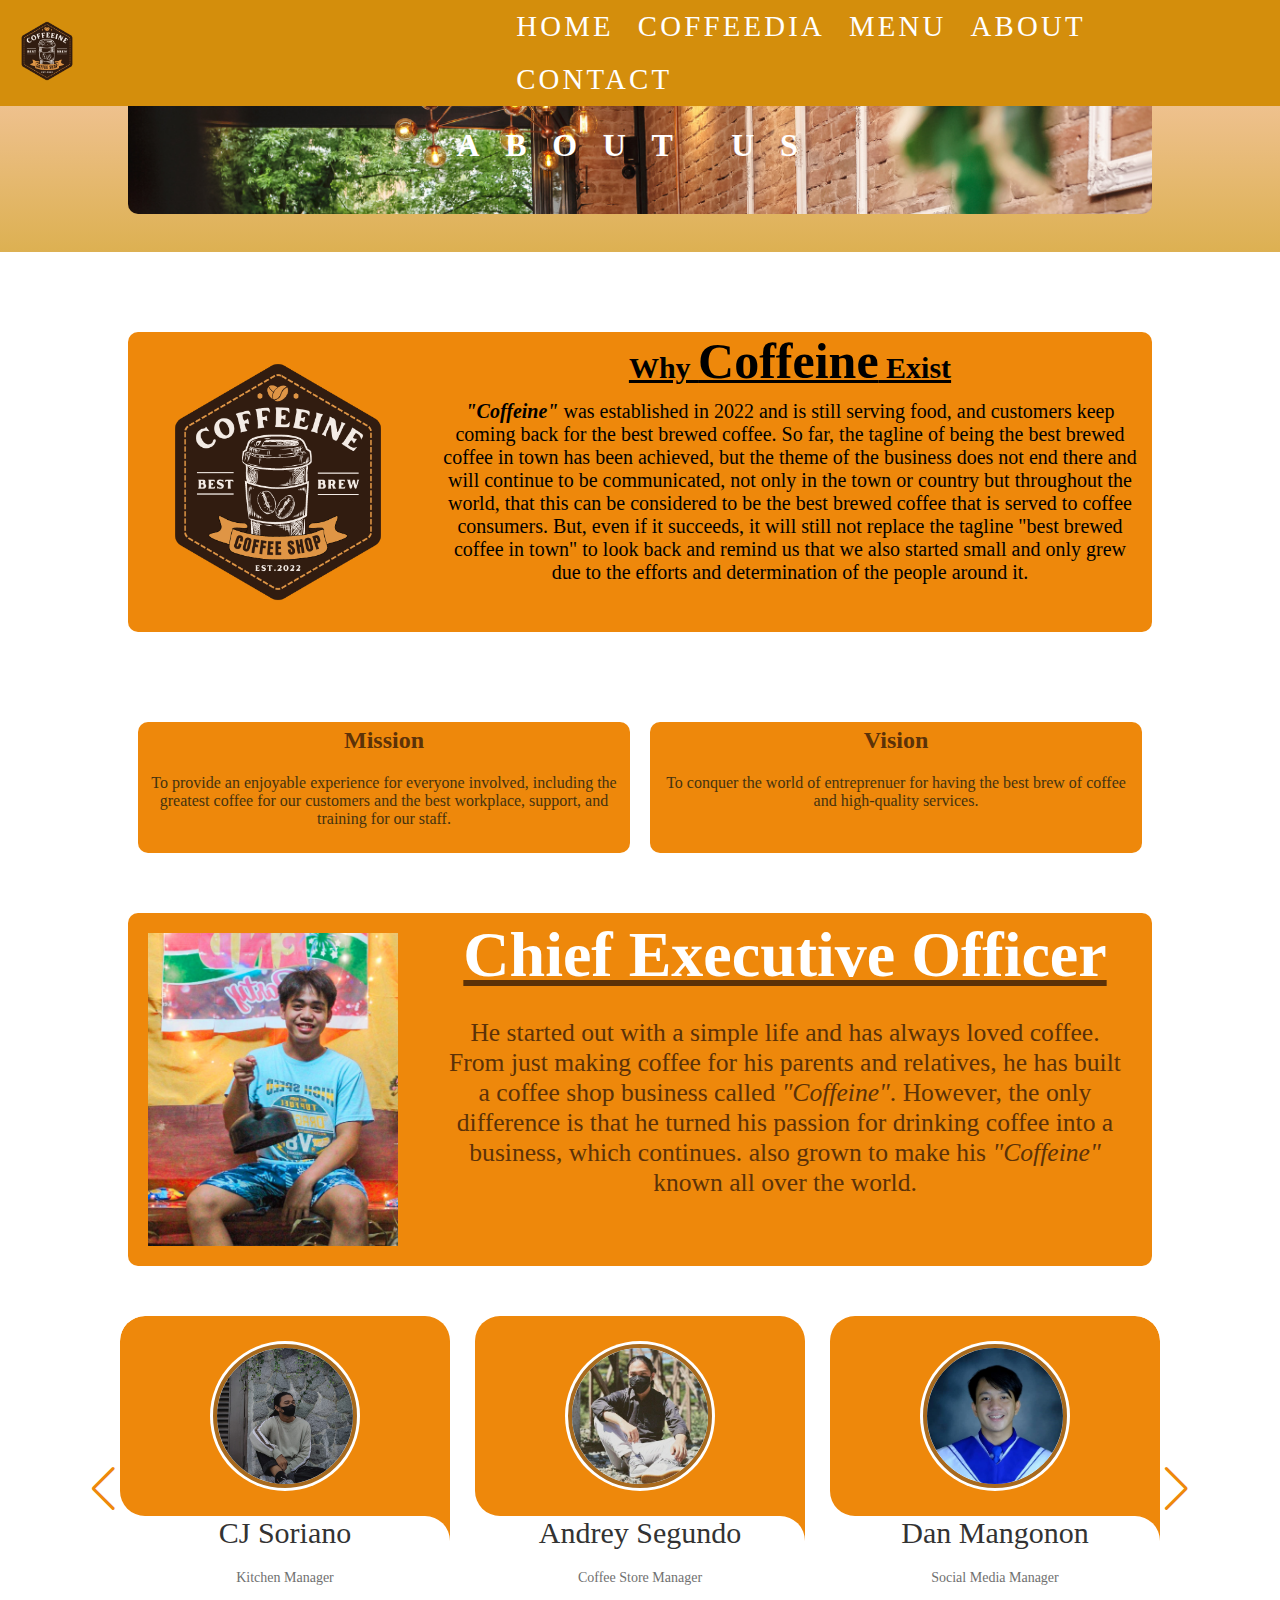
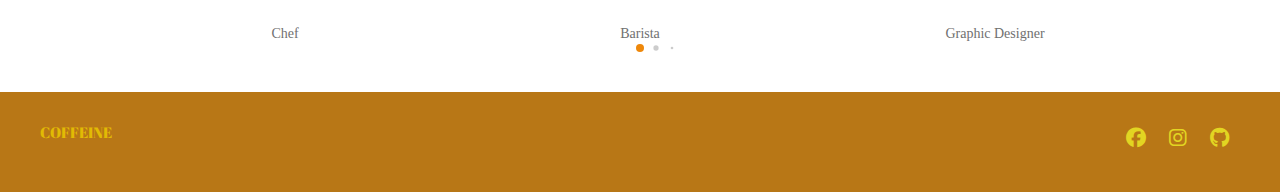
<file: about.html>
<!DOCTYPE html>
<html>
    <head>
        <meta name="viewport" content="width=device-width" initial-scale="1.0">
        <meta http-equiv="X-UA-Compatible" content="IE-edge">
        <title>ABOUT-Coffeine</title> 
        <link rel="icon" type="image/x-icon" href="/images/kape-logo.png">
        <link rel="stylesheet" href="https://cdnjs.cloudflare.com/ajax/libs/font-awesome/6.2.1/css/all.min.css">
        <link rel="stylesheet" href="css/style.css" type="text/css">
        <link rel="stylesheet" href="css/swiper-bundle.min.css">
    
    </head>

    <body>
        <section id="header">
            <div class="header container">
              <div class="nav-bar">
                <div class="brand">
                  <a href="index.html">
                    <img src="images/kape-logo.png" class="logo" />
                  </a>
                </div>
                <div class="nav-list">
                  <div class="hamburger">
                    <div class="bar"></div>
                  </div>
                  <ul>
                    <li><a href="index.html" data-after="Home">Home</a></li>
                    <li><a href="coffeedia.html" data-after="Coffeedia">Coffeedia</a></li>
                    <li><a href="menu.html" data-after="Menu">Menu</a></li>
                    <li><a href="about.html" data-after="About">About</a></li>
                    <li><a href="contacts.html" data-after="Contact">Contact</a></li>
                  </ul>
                </div>
              </div>
            </div>
          </section>


        <div class="back-about" id="about"></div>

        <main class="about-content">
            <div class="header-about-container">
                <div class="header-about">
                    <h2>ABOUT US</h2>
                </div>
            </div>
    
            <div class="container-1-about">   
                <div class="container-1-img">
                    <img src="images/kape-logo.png">
                </div> 
                <div class="container-1-det">
                    <h2>Why <span class="coffeine">Coffeine</span> Exist</h2>
                        <p>
                            <em class="main-em">"Coffeine"</em> was established in 2022 and is still serving food, and customers keep coming back for the best brewed coffee. So far, the tagline of being the best brewed coffee in town has been achieved, but the theme of the business does not end there and will continue to be communicated, not only in the town or country but throughout the world, that this can be considered to be the best brewed coffee that is served to coffee consumers. But, even if it succeeds, it will still not replace the tagline "best brewed coffee in town" to look back and remind us that we also started small and only grew due to the efforts and determination of the people around it.
                        </p>
                </div>
            </div>
            <div class="container-2-about">
                <div class="container-2-details">
                    <h2 class="mission">Mission</h2>
                    <p class="mission">
                        To provide an enjoyable experience for everyone involved, including the greatest coffee for our customers and the best workplace, support, and training for our staff.
                    </p>
                </div>
        
                <div class="container-2-details">  
                    <h2 class="h2-vision">Vision</h2> 
                    <p class="vision">
                        To conquer the world of entreprenuer for having the best brew of coffee and high-quality services.
                    </p>
                </div>
            </div>
            
            <div class="container-3-about">
                <img src="images/ceo.png" alt="">
                    <div class="details-ceo">
                        <h2>
                            Chief Executive Officer
                        </h2>
                        <div class="ceo-p-container">
                            <p>
                                He started out with a simple life and has always loved coffee. From just making coffee for his parents and relatives, he has built a coffee shop business called <em>"Coffeine"</em>. However, the only difference is that he turned his passion for drinking coffee into a business, which continues. also grown to make his <em>"Coffeine"</em> known all over the world.
                            </p>
                        </div>
                    </div>
            </div>
                <div class="slide-container swiper">
                    <div class="slide-content">
                        <div class="card-wrapper swiper-wrapper">
    
                            <div class="card swiper-slide">
                                <div class="image-content">
                                    <span class="overlay"></span>
        
                                    <div class="card-image">
                                        <img src="images/sors.jpg" alt="" class="card-img">
                                    </div>
                                </div>
        
                                <div class="card-content">
                                    <h2 class="name">CJ Soriano</h2>
                                    <p class="description">Kitchen Manager</p>
                                    <p class="description">Chef</p>
        
                                </div>
                            </div>
                            <div class="card swiper-slide">
                                <div class="image-content">
                                    <span class="overlay"></span>
        
                                    <div class="card-image">
                                        <img src="images/segs.jpg" alt="" class="card-img">
                                    </div>
                                </div>
        
                                <div class="card-content">
                                    <h2 class="name">Andrey Segundo</h2>
                                    <p class="description">Coffee Store Manager</p>
                                    <p class="description">Barista</p>
        
                                </div>
                            </div>
                            <div class="card swiper-slide">
                                <div class="image-content">
                                    <span class="overlay"></span>
        
                                    <div class="card-image">
                                        <img src="images/dan.jpg" alt="" class="card-img">
                                    </div>
                                </div>
        
                                <div class="card-content">
                                    <h2 class="name">Dan Mangonon</h2>
                                    <p class="description">Social Media Manager</p>
                                    <p class="description">Graphic Designer</p>
        
                                </div>
                            </div>
                            <div class="card swiper-slide">
                                <div class="image-content">
                                    <span class="overlay"></span>
        
                                    <div class="card-image">
                                        <img src="images/zeth.jpg" alt="" class="card-img">
                                    </div>
                                </div>
        
                                <div class="card-content">
                                    <h2 class="name">Zeth</h2>
                                    <p class="description">Roaster and Mechinal Technician</p>
    
                                </div>
                            </div>
                            <div class="card swiper-slide">
                                <div class="image-content">
                                    <span class="overlay"></span>
        
                                    <div class="card-image">
                                        <img src="images/james.jpg" alt="" class="card-img">
                                    </div>
                                </div>
        
                                <div class="card-content">
                                    <h2 class="name">JB Marzan</h2>
                                    <p class="description">Marketing Manager</p>
                                    <p class="description">Barista</p>
                                </div>
                            </div>
                            <div class="card swiper-slide">
                                <div class="image-content">
                                    <span class="overlay"></span>
        
                                    <div class="card-image">
                                        <img src="images/jonas.jpg" alt="" class="card-img">
                                    </div>
                                </div>
        
                                <div class="card-content">
                                    <h2 class="name">Jonas Ignacio</h2>
                                    <p class="description">Service crew</p>
        
                                </div>
                            </div>
                            <div class="card swiper-slide">
                                <div class="image-content">
                                    <span class="overlay"></span>
        
                                    <div class="card-image">
                                        <img src="images/miro.jpg" alt="" class="card-img">
                                    </div>
                                </div>
        
                                <div class="card-content">
                                    <h2 class="name">Mi-ro Dela Cruz</h2>
                                    <p class="description">Service Crew</p>
        
                                </div>
                            </div>
                            
                        
                        </div>
                    </div>
        
                    <div class="swiper-button-next swiper-navBtn"></div>
                    <div class="swiper-button-prev swiper-navBtn"></div>
                    <div class="swiper-pagination"></div>
                </div>

                <footer class="footer-distributed">

                    <div class="footer-center">
                        <div class="footer-title">
                            <p class="footer-company-name">Coffeine</p>
                          </div>
        
                        <div class="footer-icons">
        
                            <a href="https://www.facebook.com/profile.php?id=100090531398757" target="_blank"><i class="fa-brands fa-facebook"></i></a>
                            <a href="https://www.instagram.com/" target="_blank"><i class="fa-brands fa-instagram"></i></a>
                            <a href="https://github.com" target="_blank"><i class="fa-brands fa-github"></i></a>
        
                        </div>
        
                    </div>
        
                </footer>                
          
        
        </main>

        <script src="js/swiper-bundle.min.js"></script>

        <script src="js/main.js"></script>

    </body>
</html>
</file>
<file: css/style.css>
@import url('https://fonts.googleapis.com/css2?family=Abel&family=Roboto&display=swap');
@import 'https://fonts.googleapis.com/css?family=Montserrat:300, 400, 700&display=swap';
@import url('https://fonts.googleapis.com/css2?family=Amatic+SC:wght@700&family=Caveat&display=swap');
@import url('https://fonts.googleapis.com/css2?family=Abril+Fatface&family=Amatic+SC:wght@700&family=Caveat&family=Shantell+Sans:ital@1&display=swap');
*{
    margin: 0;
    padding: 0;
    box-sizing: border-box;
    font-family: 'Gill Sans';
}
:root {
  --bg-color-pages: rgb(216, 154, 72);
  --cream: #E5C37B;
  --medyo-cream: #E6AE5B;
  --light-brown: #BF7C25;
  --brown: #774D1B;
  --medyo-dark-brown: #5C3208;
  --dark-brown: #45330F;
  --gold: #D88E14;
  --fav-color: rgb(238, 136, 11);
}
html{
    scroll-behavior: smooth;
    height: -webkit-fill-available;
}
.logo{
    width: 15%;
    margin-left: 5px 0 0 20%;
}
/*      GLOBAL CLASS            */
a{
    text-decoration: none;
}
ul{
    list-style: none;
}
h3{
    font-size: calc(100px + 1vw);
    color: var(--golden);
    font-weight: 600;   
}
h6{
    font-size: calc(50px + 1vw);
    line-height: calc(50px + 1vw);
    margin-top: 16px;
    font-weight: normal;
}
.main-btn{
    display: inline-block;
    font-weight: 700;
    text-align: center;
    white-space: nowrap;
    vertical-align: middle;
    border: 2px solid transparent;
    padding: 0 20px;
    font-size: 1rem;
    line-height: 48px;
    color: rgb(145, 95, 21);
    position: relative;
    cursor: pointer;
}

hr{
    width: 100%;
    background-color: rgb(173, 85, 2);
    height: 5px;
}

/*      GLOBAL CLASS            */



/*           Header section       */
#header {
	position: fixed;
	z-index: 1000;
	left: 0;
	top: 0;
	width: 100vw;
	height: auto;
}
#header .header {
	min-height: 8vh;
	background-color:rgb(212, 142, 12);
	transition: 0.3s ease background-color;
}
#header .nav-bar {
	display: flex;
	align-items: center;
	justify-content: space-between;
	width: 100%;
	height: 100%;
	max-width: 1300px;
	padding: 0 10px;
}
#header .nav-list ul {
	list-style: none;
	position: absolute;
	background-color: rgb(212, 142, 12);
	width: 100vw;
	height: 100vh;
	left: 100%;
	top: 0;
	display: flex;
	flex-direction: column;
	justify-content: center;
	align-items: center;
	z-index: 1;
	overflow-x: hidden;
	transition: 0.5s ease left;
}
#header .nav-list ul.active {
	left: 0%;
}
#header .nav-list ul a {
	font-size: 2.5rem;
	font-weight: 500;
	letter-spacing: 0.2rem;
	text-decoration: none;
	color: white;
	text-transform: uppercase;
	padding: 10px;
	display: block;
}
#header .nav-list ul a::after {
	content: attr(data-after);
	position: absolute;
	top: 50%;
	left: 50%;
	transform: translate(-50%, -50%) scale(0);
	color: rgba(240, 248, 255, 0.021);
	font-size: 13rem;
	letter-spacing: 50px;
	z-index: -1;
	transition: 0.3s ease letter-spacing;
}
#header .nav-list ul li:hover a::after {
	transform: translate(-50%, -50%) scale(1);
	letter-spacing: initial;
}
#header .nav-list ul li:hover a {
	color: rgb(155, 95, 16);
}
#header .hamburger {
	height: 60px;
	width: 60px;
	display: inline-block;
	border: 3px solid white;
	border-radius: 50%;
	position: relative;
	display: flex;
	align-items: center;
	justify-content: center;
	z-index: 100;
	cursor: pointer;
	transform: scale(0.8);
	margin-right: 20px;
}
#header .hamburger:after {
	position: absolute;
	content: '';
	height: 100%;
	width: 100%;
	border-radius: 50%;
	border: 3px solid white;
	animation: hamburger_puls 1s ease infinite;
}
#header .hamburger .bar {
	height: 2px;
	width: 30px;
	position: relative;
	background-color: white;
	z-index: -1;
}
#header .hamburger .bar::after,
#header .hamburger .bar::before {
	content: '';
	position: absolute;
	height: 100%;
	width: 100%;
	left: 0;
	background-color: white;
	transition: 0.3s ease;
	transition-property: top, bottom;
}
#header .hamburger .bar::after {
	top: 8px;
}
#header .hamburger .bar::before {
	bottom: 8px;
}
#header .hamburger.active .bar::before {
	bottom: 0;
}
#header .hamburger.active .bar::after {
	top: 0;
}
/*           End Header section          */

@media only screen and (min-width: 1200px) {
	/*           header          */
	#header .hamburger {
		display: none;
	}
	#header .nav-list ul {
		position: initial;
		display: block;
		height: auto;
		width: fit-content;
		background-color: transparent;
	}
	#header .nav-list ul li {
		display: inline-block;
	}
	#header .nav-list ul li a {
		font-size: 1.8rem;
	}
	#header .nav-list ul a:after {
		display: none;
	}
}
/*                                 HOME                                   */
.back{
    width: 100%;
}
.container-title{
    padding-top: 20vh;
    position: relative;
    width: 100%;
    height: 120vh;
    text-align: center;
    background-image: url('/images/coffee-bg.png');
    background-size: cover;
    background-repeat: no-repeat;
    display: block;
}
.v1{
    border-left: 6px solid var(--medyo-dark-brown);
}
.coffeine-title{
   display: flex;
   justify-content: center;
   align-items: center; 
   margin: 2% 5%;
}
.coffeine-text{
    padding-right: 50px;
}
.coffeine-text h3{
    color: var(--fav-color);
    font-family: 'Abril Fatface', cursive;
    font-size: 8vw;
    margin: 0;
    margin-bottom: 20px;
    text-transform: uppercase;
    letter-spacing: 10px;
    filter: drop-shadow(20px 10px 4px var(--medyo-cream));
}
.coffeine-text h6{
    color: var(--brown);
    display: block;
    margin-bottom: 20px;
    font-size: 4vw;
    text-transform: capitalize;
    font-family: 'Lucida Grande', Verdana;
}
.coffeine-text p{
    margin: 0;
    margin-bottom: 20px;
    font-size: 3vw;
    font-weight: 600%;
}
.coffeine-text p{
    display: block;
    color: var(--medyo-cream);
    font-weight: 800;
    text-transform: capitalize;
    font-family: 'Amatic SC', cursive;
    letter-spacing: 5px;
}
.coffeine-text em{
    font-family: 'Amatic SC', cursive;
}
.coffeine-text .header-btn{
    margin-top: 22px;
}
.coffeine-text .header-btn li{
    display: inline-block;
    margin: 0px 10px 0 0;
    text-transform: uppercase;
    font-family: Verdana, sans-serif;
    
}
.coffeine-text .header-btn li a{
    color: whitesmoke;
}
.coffeine-text .header-btn li a.main-btn{
    border-radius: 50px;
    overflow: hidden;
    background-color: transparent;
    border: 2px solid var(--brown);
    line-height: 50px;
    transition: 0.5s;

}
.coffeine-text .header-btn .btn-1:hover, 
.coffeine-text .header-btn .btn-2:hover{
    border-radius: 50px;
    overflow: hidden;
    background-color: var(--cream);
    color: var(--medyo-dark-brown);
    line-height: 50px;
    box-shadow: 0 3px 6px 0rgba(0,0,0,0, 15)
}
.section-menu{
    display: block;
    width: 100%;
    margin: 0 auto;
}
.section-contacts{
    background-color: var(--medyo-cream);
}
.contacts-container-index{
    display: flex;
    margin: 20px auto 0;
}
.coffeine-loc-index{
    width: 80%;
    margin: 20px;
    flex: 1;
}
.coffeine-loc-index .loc-details-index h6,
  h3, p{
    margin: 0px auto;
}
.coffeine-loc-index .loc-details-index h6{
    color: #2D1E0D;
    font-size: 1.5rem;
    text-align: center;
    text-decoration: underline;
}
.coffeine-right{
    flex: 1.5;
    position: relative;
    overflow: hidden;
    display: block;
    margin-right: 20px;
}
.coffeine-right iframe{
    position: absolute;
    top: 0;
    left: 0;
    bottom: 0;
    right: 0;
    width: 100%;
    height: 100%;
    padding-bottom: 20px;
    border: none;
}
.loc-details-index{
    width: 100%;
}
.loc-details-index h2{
    background-color:#94550d;
    width: 100%;
    text-align: center;
    color: #e2d522;
    letter-spacing: 2rem;
    font-size: 3vw;
}
.coffeine-loc-index .loc-details-index p{
    text-align: center;
    color: #fff;
    display: block;
    width: 100%;
    
}
.coffeine-loc-index .loc-details-index .loc-index{
    font-size: 20px;
}
nav ul {
    list-style-type: none;
    width: 100%;
    text-align: center;
    padding: 0; 
}
nav .ul-menu{
    margin-left: 0;
}
nav ul li a{
    color: var(--light-brown);
}
nav ul li {
    --c: goldenrod;
    color: var(--c);
    font-size: 16px;
    border: 0.3em solid var(--c);
    border-radius: 0.5em;
    width: 12em;
    height: 3em;
    text-transform: uppercase;
    font-weight: bold;
    font-family: sans-serif;
    letter-spacing: 0.1em;
    text-align: center;
    line-height: 3em;
    position: relative;
    overflow: hidden;
    z-index: 1;
    transition: 0.5s;
    margin: 1em;
}
nav ul li{
    display: inline-block;
    margin-left: 5%;
    margin-bottom: 5px;
    margin-top: 5px;
}
nav ul li span {
    position: absolute;
    width: 25%;
    height: 100%;
    background-color: var(--c);
    transform: translateY(150%);
    border-radius: 50%;
    left: calc((var(--n) - 1) * 25%);
    transition: 0.5s;
    transition-delay: calc((var(--n) - 1) * 0.1s);
    z-index: -1;
}

nav ul li:hover {
    color: black;
}

nav ul li:hover span {
    transform: translateY(0) scale(2);
}

nav ul li span:nth-child(1) {
    --n: 1;
}
nav ul li span:nth-child(2) {
    --n: 2;
}

nav ul li span:nth-child(3) {
    --n: 3;
}

nav ul li span:nth-child(4) {
    --n: 4;
}
@media(max-width: 500px){
    .loc-details-index h2{
        font-size: 3vw;
        letter-spacing: 1rem;
    }

}

.coffeedia .index{
  padding-top: 100px;
}
/*                                COFFEEDIA                               */
.back-coffeedia{
    width: 100%;
    height: 6vw;
    position: relative;
}
.header-coffee-container{
    background-image: linear-gradient(rgba(236, 171, 110, 0.7), rgba(206, 143, 8, 0.7));
    padding-bottom: 3%;
}
.header-coffee{
    justify-content: center;
    align-items: center; 
    margin: 0 auto;
    width: 80%;
    background-image: url('/images/coffeedia-bg.png');
    background-size: cover;
    border-radius: 10px;
    text-align: center;
    padding: 50px 0;
}

.header-coffee h2{
    color: #fff;
    letter-spacing: 1vw;
    font-size: 2rem;
}
.coffeedia{
    text-align: center;
    background-color: rgb(216, 154, 72);
}
.coffeedia-1{
    width: 80%;
    margin: 0px auto;
    
}
.header-coffeedia h1{
    letter-spacing: 1vw;
    font-size: 2rem;
    text-transform: uppercase;
    color: rgb(255, 174, 0);
    background-color: rgb(168, 85, 2);
    display: block;
}
.header-coffeedia p{
    font-size: 2vw;
    letter-spacing: 2px;
    text-transform: capitalize;
    margin: 0;
    background-color: rgb(255, 255, 255);
}
.def-coffeedia{
    width: 80%;
    border: 2px solid rgb(206, 125, 3);
    margin: 50px auto 0;
    border-radius: 1rem;
    background-image: linear-gradient(to bottom, rgb(219, 120, 6), rgb(167, 80, 41));
}
.def-coffeedia h1{
    background-color: #fff;
    color: rgb(196, 99, 20);
    border-top-left-radius: 1rem;
    border-top-right-radius: 1rem;
}
.def-coffeedia p{
    color: #fff;
    font-size: 1rem;
}
.container-coffeedia{
    display: flex;
    justify-content: space-between;
    margin: 0 auto;
}
.coffeedia-col-1{
    flex-basis: 31%;
    border-radius: 10px;
    margin-top: 5%;
    margin-bottom: 5%;
    background-color: #fff;
    padding: 1rem;
    text-align: left;
    position: relative;
}
.coffeedia-col-1 img{
    width: 100%;
    border-radius: 10px;
    height: 40vh;
}
.coffeedia-col-1 h3{
    margin-top: 5%;
    font-size: 1.5rem;
    text-align: center;
}
.coffeedia-col-1 p{
    font-size: 1rem;
    color: rgb(170, 90, 14);
}
@media(max-width: 800px){
    .coffeedia-col-1 img{
        height: 30vh;
    }
}
@media(max-width: 500px){
    .coffeedia-col-1 img{
        height: 20vh;
    }
}
@media(max-width: 450px){
    .header-coffeedia h1, p{
        letter-spacing: 0;
    }
    
}
/*                                MENU                                */
.back-menu{
    width: 100%;
    height: 6vw;
    position: relative;
}
.header-menu-container{
    background-image: linear-gradient(rgba(236, 171, 110, 0.7), rgba(206, 143, 8, 0.7));
    padding-bottom: 3%;
}
.header-menu{
    justify-content: center;
    align-items: center; 
    margin: 0 auto;
    width: 80%;
    background-image: url('/images/menu-bg.png');
    background-size: cover;
    border-radius: 10px;
    text-align: center;
    padding: 50px 0;
}
.header-menu h2{
    font-size: 2rem;
    color: #fff;
    letter-spacing: 2vw;
    text-align: center;
    
}
.header-brew{
    background-color: var(--medyo-dark-brown);
}
.header-brew h2{
    font-size: 8vw;
    color: var(--medyo-cream);
    text-transform: capitalize;
}
.header-container{
    margin: 0 auto;
    width: 80%;
    background-color: rgb(168, 85, 2);
}
.header-container h3{
    font-size: 3vw;
    font-weight: 800;
    text-transform: uppercase;
    text-align: center;
    letter-spacing: 5vw;
    line-height: 5vh;
}
.menu h3{
    background-color: rgb(168, 85, 2);
    color: rgb(255, 174, 0);
    width: 100%;
}

/*              BEST SELLING               */
.menu{
    text-align: center;
    width: 100%;
    margin: auto;
}
.menu-2{
    width: 80%;
    margin: 0 auto;
    background-color: var(--cream);
    border-radius: 15px;
}
.menu-2 h3{
    font-size: 5vw;
}
.row {
  display: -ms-flexbox;
  display: flex;
  -ms-flex-wrap: wrap;
  flex-wrap: wrap;
  width: 100%;
  margin: 0 auto;
  margin-bottom: 100px;
  padding: 0 20px;
  justify-content: space-around;
}
.best-col{
    flex-basis: 32%;
    border-radius: 10px;
    padding: 5px;
    margin-bottom: 30px;
    position: relative;
    overflow: hidden;
}
.best-col img{
    width: 100%;
    height: 100%;
    border-radius: 10px;
}
.best-layer{
    background: rgba(226, 0, 0, 0, 1);
    height: 100%;
    width: 100%;
    position: absolute;
    top: 0;
    left: 0;
    transition: 0.5s;
}
.best-layer:hover{
    background: rgba(172, 134, 90, 0.5);
}
.best-layer h2{
    width: 100%;
    font-weight: 600;
    color:  rgb(255, 174, 0);
    font-size: 3vw;
    bottom: 0;
    left: 50%;
    transform: translateX(-50%);
    position: absolute;
    transition: 1s;
}
.best-layer:hover h2{
    bottom: 49%;
    opacity: 1;
    text-transform: uppercase;
    letter-spacing: 0.5rem;
    color: #fff;
}

.menu-list{
    width: 100%;
    margin-top: 100px;
}
.menu-list img{
    width: 80%;
    height:100%;
} 
/*                  MENU LIST               */
.section-1 h3{
  width: 85%;
}
/*                                 ABOUT                                  */
.back-about{
    width: 100%;
    height: 6vw;
    margin: 0 auto;
    display: block;
    background-size: cover;
}
.header-about-container{
    background-image: linear-gradient(rgba(236, 171, 110, 0.7), rgba(206, 143, 8, 0.7));
    padding-bottom: 3%;
}
.header-about{
    justify-content: center;
    align-items: center; 
    margin: 0 auto;
    width: 80%;
    background-image: url('/images/about-bg.png');
    background-size: cover;
    border-radius: 10px;
    text-align: center;
    padding: 50px 0;
}
.header-about h2{
    font-size: 2rem;
    color: #fff;
    letter-spacing: 2vw;
}
.about-content{
    margin-bottom: 80px;
}
.container-1-about{
    margin:80px auto;
    padding: 20px auto 20px;
    width: 80%;
    height: auto;
    background-color: rgb(238, 136, 11);
    display: flex;
    flex: 1;
    border-radius: 10px;
}
.container-1-about:hover{
    filter: drop-shadow(0 0 0.75rem #775201);
}
.container-1-about img{
    max-width: 300px;
    float: left;
    border: transparent;
}
.container-1-about img:hover{
    filter: drop-shadow(0 0 0.75rem white);
}
-det{
    color: rgb(49, 22, 4);
}
.container-1-det h2{
    font-size: 30px;
    text-align: center;
    text-decoration: underline;
}
.coffeine{
    font-size: 50px;
}
.container-1-det p{
    font-size: 20px;
    text-align: center;
    margin: 10px;
}
.container-1-det .main-em{
    font-weight: 600;
}
.container-2-about{
    width: 80%;
    height: auto;
    margin: 0 auto;
    display: flex;
    flex-direction: row;
}
.container-2-about .container-2-details{
    height: auto;
    background-color: rgb(238, 136, 11);
    color: var(--dark-brown);
    font-size: 1rem;
    text-align: center;
    margin: 10px;
    padding: 5px;
}
.container-2-about .container-2-details{
    flex: 1;
    border-radius: 10px;
}
.container-2-about .container-2-details h2{
    color: var(--medyo-dark-brown);
}
.coffeine{
    width: 80%;  
}
.container-3-about{
    width: 80%;
    margin: 50px auto;
    display: flex;
    background-color: var(--fav-color);
    border-radius: 10px;
}
.container-3-about img{
    max-width: 250px;
    flex: 1;
    margin: 20px;
}
.details-ceo{
    flex: 1;
    text-align: center;
   
}
.details-ceo h2{
    margin: 5px;
    color: white;
    font-size: 5vw;
    text-decoration:underline var(--medyo-dark-brown);
}
.details-ceo .ceo-p-container p{
    margin: 1rem; 
    color: var(--medyo-dark-brown);
    font-weight: 500;
    font-size: 2vw;
    padding: 10px;
}
@media (max-width: 1000px) {
    .container-1-about{
        display: block;
        padding: auto 30px;
    }
    .container-1-img{
        display: flex;
        align-items: center;
        justify-content: space-around;
        width: 100%;
        margin: 0 auto;
    }
   
    .container-1-det{
        padding: 30px;
    }
    .container-2-about .container-2-details{
        font-size: 1rem;
    }
    .container-3-about{
        display: block;
    }
    .container-3-about img{
        max-height: 250px;
        display: block;
        margin: 0 auto;
        padding-top: 30px;
    }
}
/*          MENU SLIDE CONTENT         */
.slide-container{
    max-width: 1120px;
    width: 100%;
    padding: 30px 0;
    margin: 30px auto;
  }
  .slide-content{
    margin: 0 40px;
    overflow: hidden;
    border-radius: 25px;
  }
  .card{
    border-radius: 25px;
    background-color: #FFF;
  }
  .image-content,
  .card-content{
    display: flex;
    flex-direction: column;
    align-items: center;
 
  }
  .card-content h2{
    font-size: 30px;
    
  }
  .image-content{
    position: relative;
    row-gap: 5px;
    padding: 25px 0;
  }
  .overlay{
    position: absolute;
    left: 0;
    top: 0;
    height: 100%;
    width: 100%;
    background-color: rgb(238, 136, 11);
    border-radius: 25px 25px 0 25px;
  }
  .overlay::before,
  .overlay::after{
    content: '';
    position: absolute;
    right: 0;
    bottom: -40px;
    height: 40px;
    width: 40px;
    background-color: rgb(238, 136, 11);
  }
  .overlay::after{
    border-radius: 0 25px 0 0;
    background-color: #FFF;
  }
  .card-image{
    position: relative;
    height: 150px;
    width: 150px;
    border-radius: 50%;
    background: #FFF;
    padding: 3px;
  }
  .card-image .card-img{
    height: 100%;
    width: 100%;
    object-fit: cover;
    border-radius: 50%;
    border: 4px solid rgb(168, 106, 30);
  }
  .name{
    font-size: 18px;
    font-weight: 500;
    color: #333;
  }
  .description{
    font-size: 14px;
    color: #707070;
    text-align: center;
  }
  
  .swiper-navBtn{
    color: #eb9516;
    transition: color 0.3s ease;
  }
  .swiper-navBtn:hover{
    color: rgb(180, 126, 60);
  }
  .swiper-navBtn::before,
  .swiper-navBtn::after{
    font-size: 35px;
  }
  .swiper-button-next{
    right: 0;
  }
  .swiper-button-prev{
    left: 0;
  }
  .swiper-pagination-bullet{
    background-color: #eb9516;
    opacity: 1;
  }
  .swiper-pagination-bullet-active{
    background-color: rgb(238, 136, 11);
  }
  
  @media screen and (max-width: 768px) {
    .slide-content{
      margin: 0 10px;
    }
    .swiper-navBtn{
      display: none;
    }
  }

/*                                 CONTACTS                               */
.back-contacts{
    width: 100%;
    height: 6vw;
    margin: 0 auto;
    display: block;
    background-size: cover;
}
.header-contacts-container{
    background-image: linear-gradient(rgba(236, 171, 110, 0.7), rgba(206, 143, 8, 0.7));
    padding-bottom: 3%;
}
.header-contacts{
    justify-content: center;
    align-items: center; 
    margin: 0 auto;
    width: 80%;
    background-image: url('/images/contacts-bg.png');
    background-size: cover;
    border-radius: 10px;
    text-align: center;
    padding: 50px 0;
}
.header-contacts h2{
    color: #fff;
    font-size: 2rem;
    letter-spacing: 1vw;
}
/*        CONTAINER-CONTACTS        */
.main-contacts{
  width: 100%;
  height: auto;
  display:flex;
  background-color: #cf9345;
  padding: 100px auto;
}

/*      LOCATION      */
.coffeine-loc{
  width: 80%;
  margin: 0px;
  display: block;
}
.coffeine-loc .loc-details h6,
h3, p{
  margin: 20px auto;
}
.coffeine-loc .loc-details h6{
  color: #2D1E0D;
  font-size: 30px;
  text-align: center;
  text-decoration: underline;
}
.coffeine-left{
  position: relative;
  overflow: hidden;
}
.coffeine-loc .coffeine-left iframe{
  width: 50%;
  height: 250px;
  border: none;
  display: block;
  margin: auto;
}
.loc-details{
  width: 100%;
}
.loc-details h2{
  background-color:#94550d;
  width: 100%;
  text-align: center;
  color: #e2d522;
  line-height: 80px;
  letter-spacing: 2rem;
  font-size: 3vw;
}
.coffeine-loc .loc-details p{
  text-align: center;
  color: #fff;
  display: block;
  width: 100%;
  
}
.coffeine-loc .loc-details .loc{
  font-size: 20px;
}

/*          FORM        */
.form{
    width: 50%;
    margin: 0 auto;
    background-size: cover;
    display: flex;
    align-items: center;
    margin-bottom: 2%;
}
form{
    width: 70%;
    max-width: 500px;
    margin: 0 auto;
}
form h3{
    font-size: 1.5rem;
    text-transform: capitalize;
    text-decoration:underline;
    text-align: center;
    color: #A26D36;
    margin: 1rem;
}
.input-group{
    margin-bottom: 30px;
    position: relative;
}
input, textarea{
    width: 100%;
    padding: 10px;
    outline: 0;
    border: 1px solid #462909;
    color: #fff;
    background: transparent;
    font-size: 15px;
}
label{
    height: 100%;
    position: absolute;
    left: 0;
    top: 0;
    padding: 10px;
    color: #E7C27B;
    cursor: text;
    transition: 0.2s;
}
.btn-submit{
    width: 100%;
    padding: 10px;
    color: #2D1E0D;
    outline: none;
    background: transparent;
    border: 1px solid #2D1E0D;
    cursor: pointer;
}
label .fa-solid, .fa-solid{
    padding-right: 10px;
}

input:focus~label,
input:valid~label,
textarea:focus~label,
textarea:valid~label{
    top: -35px;
    font-size: 14px;
}

.row-contacts{
    display: flex;
    align-items: center;
    justify-content: space-between;
}
.row-contacts .input-group{
    flex-basis: 48%;
}
@media(max-width: 500px){
    .loc-details h2{
        font-size: 3vw;
        letter-spacing: 1rem;
    }

}
/*              MEDIA QUERIES               */
@media only screen and (max-width: 1000px) {
   
    .container-coffeedia{
        width: 80%;
        display: block;
        align-items: center;
        padding-bottom: 5%;
    }
    .header-coffeedia h1{
        font-size: 40px;
    }
    
}

  .footer-distributed{
      background: rgb(184, 119, 22);
      box-shadow: 0 1px 1px 0 rgba(0, 0, 0, 0.12);
      box-sizing: border-box;
      width: 80%;
      margin: 0 auto;
      font: bold 16px sans-serif;
      text-align: left;
      padding: 10px 40px 0px;
      overflow: hidden;
  }
  
  
  /* Footer center */
  .footer-distributed{
    width: 100%;
  }
  .footer-distributed .footer-center{
      width: 100%;
      text-align: center;
      flex-basis: 49%;
      flex: 2;
      display: flex;
      justify-content: space-between;
  }
  
  /* Footer links */
  
  .footer-distributed .footer-links{
      color:  #ffffff;
      padding: 0;
      vertical-align: middle;
  }
  
  .footer-distributed .footer-links a{
      display:inline-block;
      text-decoration: none;
      color:  inherit;
  }
  
  .footer-distributed .footer-company-name{
      color: rgb(226, 186, 4);
      font-size: 15px;
      font-weight: normal;
      font-family: 'Abril Fatface', cursive;
      vertical-align: middle;
      text-transform:uppercase;
  }
  
  /* Footer social icons */
  
  .footer-distributed .footer-icons{
    margin: 25px 0 25px 0;
  }
  
  .footer-distributed .footer-icons a{
      display: inline-block;
      width: 35px;
      height: 35px;
      cursor: pointer;
      border-radius: 2px;
      font-size: 20px;
      color: #ffffff;
      text-align: center;
      
      margin-right: 3px;
      margin-bottom: 5px;
  }
  .footer-distributed .footer-icons .fa, .fa-brands{
    color: #e2d522;
    
  }
  
  
  @media (max-width: 1000px) {
  
      .footer-distributed {
          font: bold 14px sans-serif;
      }
  
      .footer-distributed .footer-company-name{
          font-size: 12px;
      }    
      .footer-distributed .footer-icons a .fa-brands{
          display: inline-block;
          width: 10px;
      }
  }
  
  @media (max-width: 800px) {
  
      .footer-distributed{
          padding: 0px;
      }
  
      .footer-distributed .footer-left,
      .footer-distributed .footer-right{
          float: none;
          max-width: 300px;
          margin: 0 auto;
      }
  
      .footer-distributed .footer-left{
          margin-bottom: 40px;
      }
  
      .footer-distributed form{
          margin-top: 30px;
      }
  
      .footer-distributed form{
          display: block;
      }
  
      .footer-distributed form button{
          float: none;
      }
  }


/*          MENU-BAR            */
  .topnav {
    overflow: hidden;
    background-color: #333;
  }
  
  .topnav a {
    float: left;
    display: block;
    color: #f2f2f2;
    text-align: center;
    padding: 14px 16px;
    text-decoration: none;
    font-size: 17px;
  }
  
  .topnav a:hover {
    background-color: #ddd;
    color: black;
  }
  
  .topnav a.active {
    background-color: #04AA6D;
    color: white;
  }
  
  .topnav .icon {
    display: none;
  }
  
  @media screen and (max-width: 600px) {
    .topnav a:not(:first-child) {display: none;}
    .topnav a.icon {
      float: right;
      display: block;
    }
  }
  @media screen and (max-width: 600px) {
    .topnav.responsive {position: relative;}
    .topnav.responsive .icon {
      position: absolute;
      right: 0;
      top: 0;
    }
    .topnav.responsive a {
      float: none;
      display: block;
      text-align: left;
    }
  }
  @media(max-width: 700px){
    .nav-links ul li{
        display: block;
    }
    .nav-links{
        position: absolute;
        background: #e2d522;
        height: 200px;
        width: 200px;
        top: 0;
        right: 0;
        text-align: left;
        z-index: 2;
    }
  }
</file>
